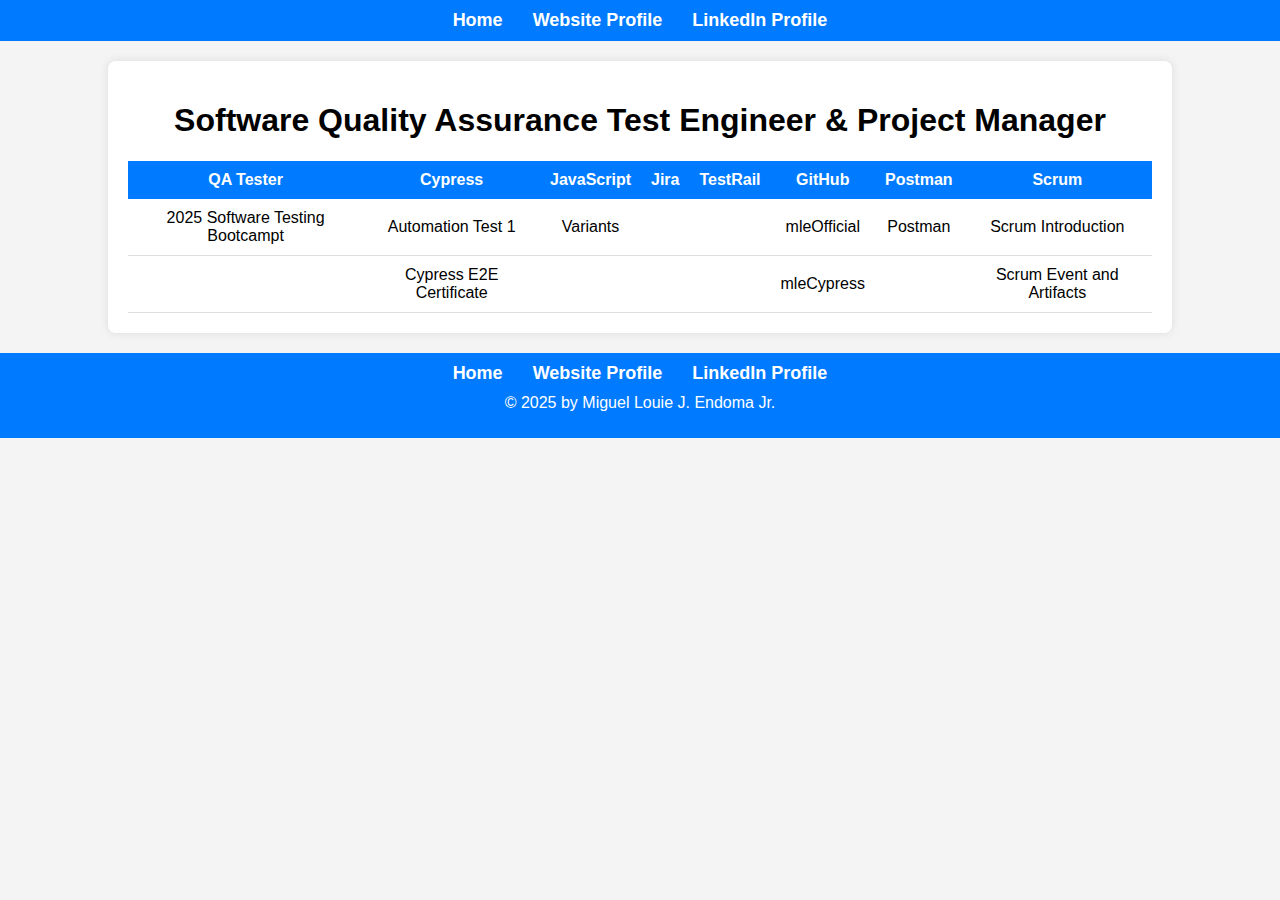
<file: index.html>
<!DOCTYPE html>
<html lang="en">
<head>
    <meta charset="UTF-8">
    <meta name="viewport" content="width=device-width, initial-scale=1.0">
    <title>Miguel Louie J. Endoma Jr.</title>
    <link rel="stylesheet" href="css/style.css">
</head>
<body>

    <header>
        <nav>
            <ul class="nav-menu">
                <li><a href="index.html">Home</a></li>
                <li><a href="https://mendoma.site/">Website Profile</a></li>
                <li><a href="https://www.linkedin.com/in/mendoma27/">LinkedIn Profile</a></li>
            </ul>
        </nav>
    </header>

    <div class="container">
        <h1>Software Quality Assurance Test Engineer & Project Manager</h1>
        <table>
            <thead>
                <tr>
                    <th>QA Tester</th>
                    <th>Cypress</th>
                    <th>JavaScript</th>
                    <th>Jira</th>
                    <th>TestRail</th>
                    <th>GitHub</th>
                    <th>Postman</th>
                    <th>Scrum</th>
  
                </tr>
            </thead>
            <tbody>
                <tr>
                    <td>2025 Software Testing Bootcampt</td>
                    <td><a href="https://github.com/mleCorp/mleCypress.git">Automation Test 1</a></td>
                    <td><a href="/mleOfficial/pages/jsVariants.html">Variants</a></td>
                    <td></td>
                    <td></td>
                    <td><a href="https://github.com/mleCorp/mleOfficial.git">mleOfficial</a></td>
                    <td><a href="https://www.postman.com/galactic-water-262398/workspace/mlepostman/collection/6598782-05a6b27e-5ea8-4602-a3e3-95d93df14474?action=share&creator=6598782&active-environment=6598782-c2695892-dfbc-4dff-a043-0b486e56c319">Postman</a></td>
                    <td>Scrum Introduction</td>
                </tr>
                <tr>
                    <td></td>
                    <td><a href="https://udemy-certificate.s3.amazonaws.com/image/UC-80fd1cbc-e6d4-4211-8ff7-c79b7e8b2ab1.jpg">Cypress E2E Certificate</a></td>
                    <td></td>
                    <td></td>
                    <td></td>
                    <td><a href="https://github.com/mleCorp/mleCypress.git">mleCypress</a></td>
                    <td></td>
                    <td>Scrum Event and Artifacts</td>
                </tr>
            </tbody>
        </table>
     
    </div>

    <footer>
        <nav>
            <ul class="nav-menu">
                <li><a href="index.html">Home</a></li>
                <li><a href="https://mendoma.site/">Website Profile</a></li>
                <li><a href="https://www.linkedin.com/in/mendoma27/">LinkedIn Profile</a></li>
            </ul>
        </nav>
        <p>&copy; 2025 by <a class="aProfile" href="https://www.linkedin.com/in/mendoma27/">Miguel Louie J. Endoma Jr.</a></p>
    </footer>


</body>
</html>
</file>
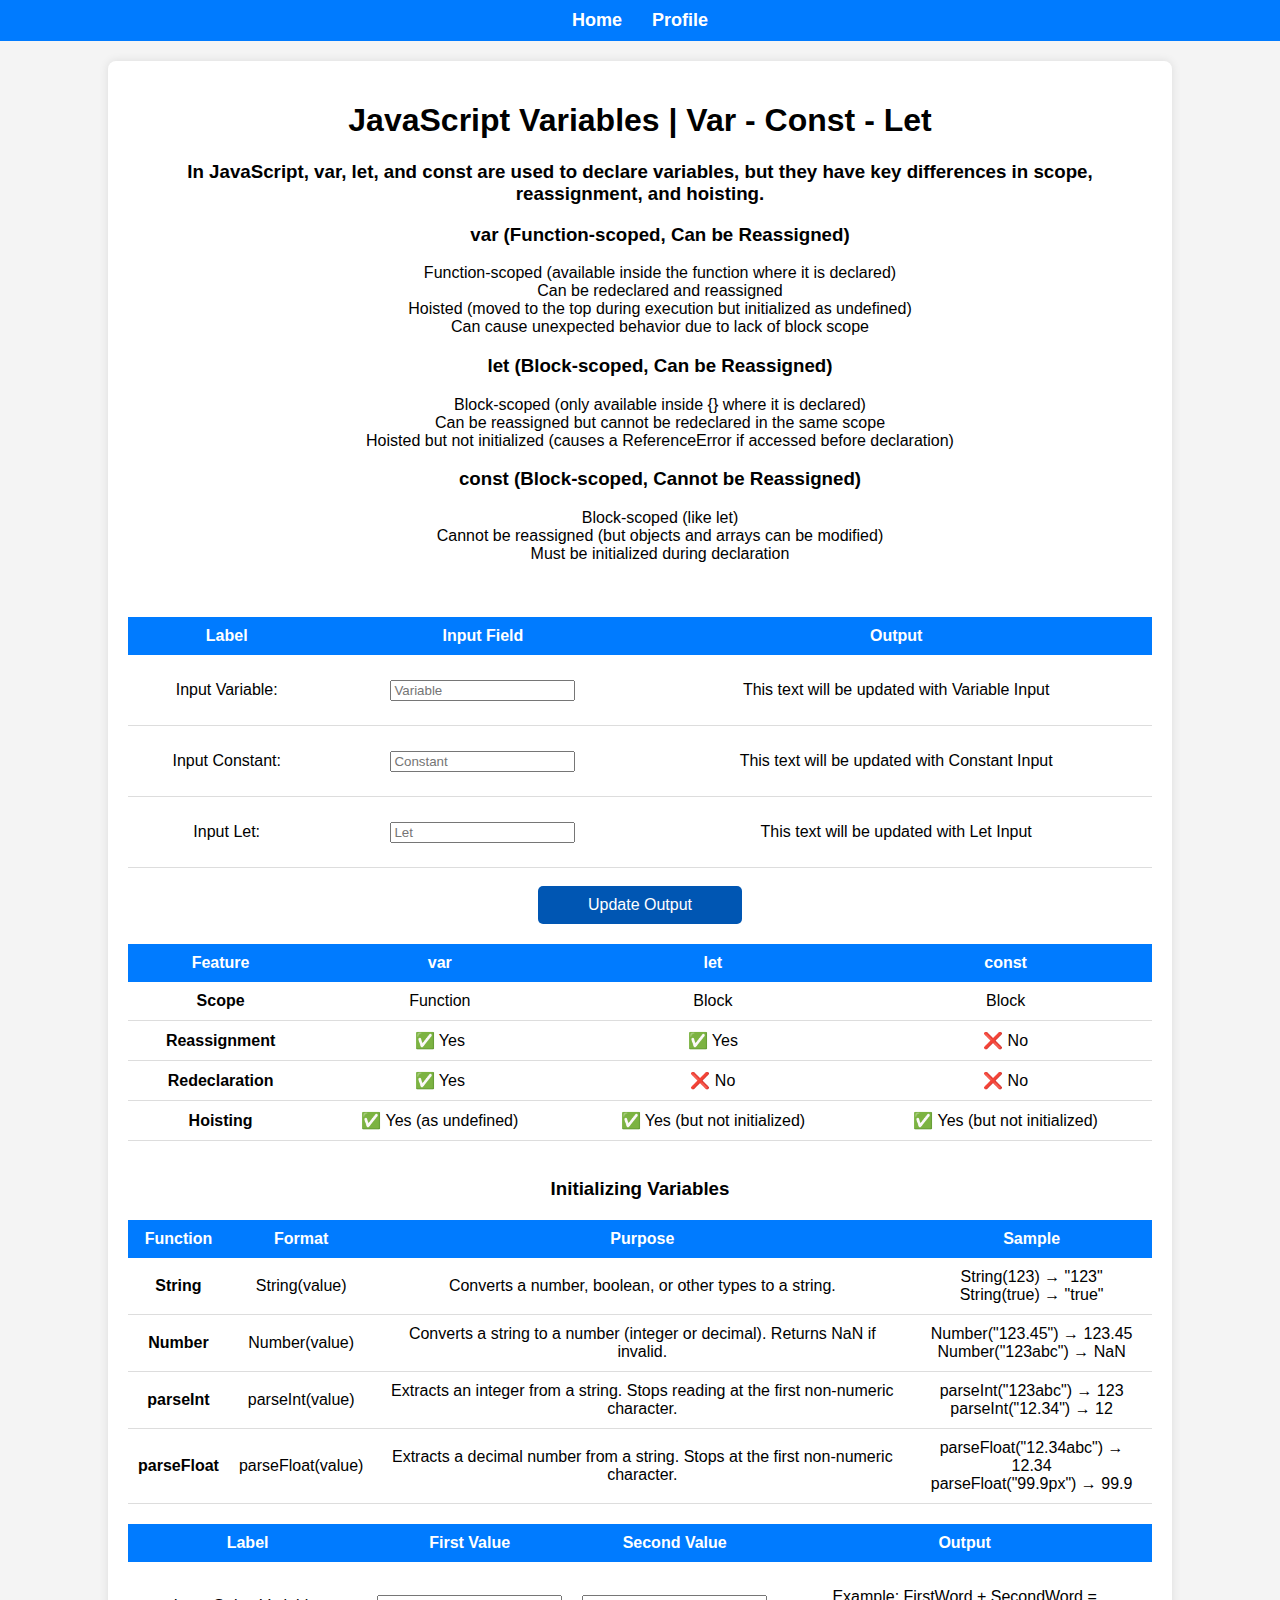
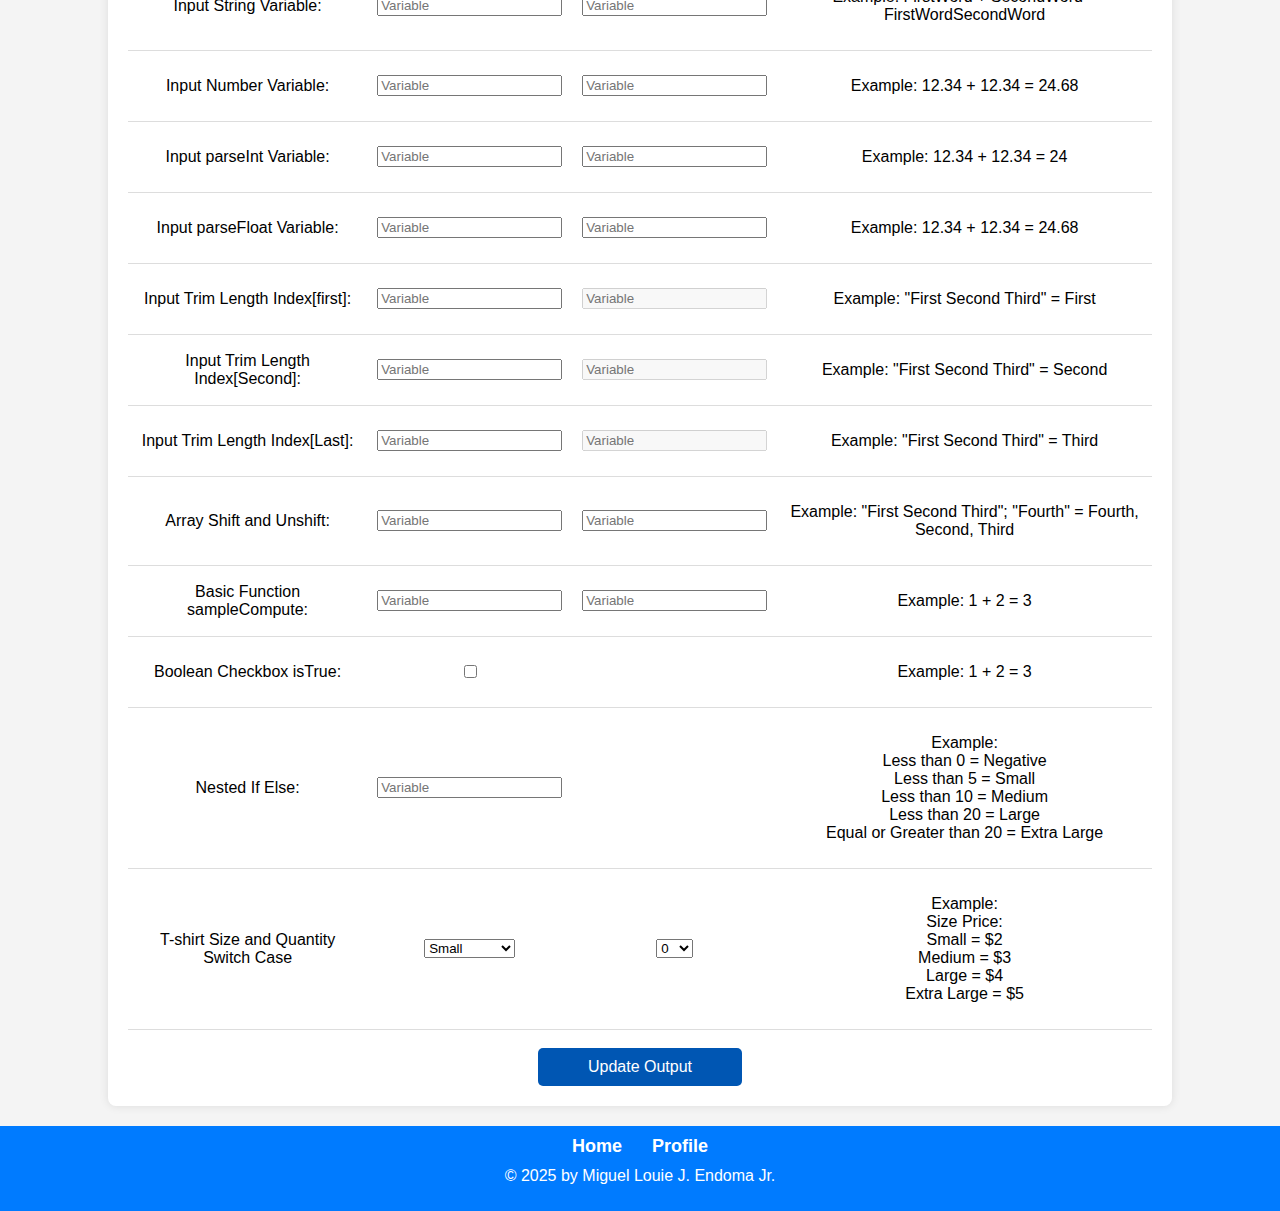
<file: pages/jsVariants.html>
<!DOCTYPE html>
<html lang="en">
<head>
    <meta charset="UTF-8">
    <meta name="viewport" content="width=device-width, initial-scale=1.0">
    <title>MLE | JavaScript Variables</title>
    <link rel="stylesheet" href="../css/style.css">
</head>
<body>

    <header>
        <nav>
            <ul class="nav-menu">
                <li><a href="index.html">Home</a></li>
                <li><a href="https://www.linkedin.com/in/mendoma27/">Profile</a></li>
            </ul>
        </nav>
    </header>

    <div class="container">
        <h1>JavaScript Variables | Var - Const - Let</h1>
        <h3>In JavaScript, var, let, and const are used to declare variables, but they have key differences in scope, reassignment, and hoisting.</h3>

        <ul>
            <h3>var (Function-scoped, Can be Reassigned)</h3>
            <li>Function-scoped (available inside the function where it is declared)</li>
            <li>Can be redeclared and reassigned</li>
            <li>Hoisted (moved to the top during execution but initialized as undefined)</li>
            <li>Can cause unexpected behavior due to lack of block scope</li>

            <h3>let (Block-scoped, Can be Reassigned)</h3>
            <li>Block-scoped (only available inside {} where it is declared)</li>
            <li>Can be reassigned but cannot be redeclared in the same scope</li>
            <li>Hoisted but not initialized (causes a ReferenceError if accessed before declaration)</li>

            <h3>const (Block-scoped, Cannot be Reassigned)</h3>
            <li>Block-scoped (like let)</li>
            <li>Cannot be reassigned (but objects and arrays can be modified)</li>
            <li>Must be initialized during declaration</li>
        </ul>
        <br>

        <table>
            <thead>
                <tr>
                    <th>Label</th>
                    <th>Input Field</th>
                    <th>Output</th>
                </tr>
            </thead>
            <tbody>
                <tr>
                    <td>Input Variable:</td>
                    <td><input type="text" id="inputVar" placeholder="Variable"></td>
                    <td><p id="outputVar">This text will be updated with Variable Input</p></td>
                </tr>
                <tr>
                    <td>Input Constant:</td>
                    <td><input type="text" id="inputConst" placeholder="Constant"></td>
                    <td><p id="outputConst">This text will be updated with Constant Input</p></td>
                </tr>
                <tr>
                    <td>Input Let:</td>
                    <td><input type="text" id="inputLet" placeholder="Let"></td>
                    <td><p id="outputLet">This text will be updated with Let Input</p></td>
                </tr>
            </tbody>
        </table>
        <br>
        <button id="updateBtn">Update Output</button>
        <br>

        <table>
            <thead>
                <tr>
                    <th>Feature</th>
                    <th>var</th>
                    <th>let</th>
                    <th>const</th>
                </tr>
            </thead>
            <tbody>
                <tr>
                    <td><strong>Scope</strong></td>
                    <td>Function</td>
                    <td>Block</td>
                    <td>Block</td>
                </tr>
                <tr>
                    <td><strong>Reassignment</strong></td>
                    <td>✅ Yes</td>
                    <td>✅ Yes</td>
                    <td>❌ No</td>
                </tr>
                <tr>
                    <td><strong>Redeclaration</strong></td>
                    <td>✅ Yes</td>
                    <td>❌ No</td>
                    <td>❌ No</td>
                </tr>
                <tr>
                    <td><strong>Hoisting</strong></td>
                    <td>✅ Yes (as undefined)</td>
                    <td>✅ Yes (but not initialized)</td>
                    <td>✅ Yes (but not initialized)</td>
                </tr>
            </tbody>
        </table>

        <div>
            <br>
            <h3>Initializing Variables</h3>

            <table>
                <thead>
                    <tr>
                        <th>Function</th>
                        <th>Format</th>
                        <th>Purpose</th>
                        <th>Sample</th>
                  
                    </tr>
                </thead>
                <tbody>
                    <tr>
                        <td><strong>String</strong></td>
                        <td>String(value)</td>
                        <td>Converts a number, boolean, or other types to a string.</td>
                        <td>String(123) → "123" <br>
                            String(true) → "true"</td>
                    </tr>
                    <tr>
                        <td><strong>Number</strong></td>
                        <td>Number(value)</td>
                        <td>Converts a string to a number (integer or decimal). Returns NaN if invalid.</td>
                        <td>Number("123.45") → 123.45 <br>
                            Number("123abc") → NaN</td>
                    </tr>
                    <tr>
                        <td><strong>parseInt</strong></td>
                        <td>parseInt(value)</td>
                        <td>Extracts an integer from a string. Stops reading at the first non-numeric character.</td>
                        <td>parseInt("123abc") → 123<br>
                            parseInt("12.34") → 12</td>
                    </tr>
                    <tr>
                        <td><strong>parseFloat</strong></td>
                        <td>parseFloat(value)</td>
                        <td>Extracts a decimal number from a string. Stops at the first non-numeric character.</td>
                        <td>parseFloat("12.34abc") → 12.34<br>
                            parseFloat("99.9px") → 99.9</td>
                    </tr>
                </tbody>
            </table>

        <table>
            <thead>
                <tr>
                    <th>Label</th>
                    <th>First Value</th>
                    <th>Second Value</th>
                    <th>Output</th>
                </tr>
            </thead>
            <tbody>
                <tr>
                    <td>Input String Variable:</td>
                    <td><input type="text" id="inputVarA1" placeholder="Variable"></td>
                    <td><input type="text" id="inputVarA2" placeholder="Variable"></td>
                    <td><p id="outputVarA">Example: FirstWord + SecondWord = FirstWordSecondWord</p></td>
                </tr>
                <tr>
                    <td>Input Number Variable:</td>
                    <td><input type="text" id="inputVarB1" placeholder="Variable"></td>
                    <td><input type="text" id="inputVarB2" placeholder="Variable"></td>
                    <td><p id="outputVarB">Example: 12.34 + 12.34 = 24.68</p></td>
                </tr>
                <tr>
                    <td>Input parseInt Variable:</td>
                    <td><input type="text" id="inputVarC1" placeholder="Variable"></td>
                    <td><input type="text" id="inputVarC2" placeholder="Variable"></td>
                    <td><p id="outputVarC">Example: 12.34 + 12.34 = 24</p></td>
                </tr>
                <tr>
                    <td>Input parseFloat Variable:</td>
                    <td><input type="text" id="inputVarD1" placeholder="Variable"></td>
                    <td><input type="text" id="inputVarD2" placeholder="Variable"></td>
                    <td><p id="outputVarD">Example: 12.34 + 12.34 = 24.68</p></td>
                </tr>
                <tr>
                    <td>Input Trim Length Index[first]:</td>
                    <td><input type="text" id="inputVarE1" placeholder="Variable"></td>
                    <td><input type="text" id="inputVarE2" placeholder="Variable" disabled></td>
                    <td><p id="outputVarE">Example: "First Second Third" = First</p></td>
                </tr>
                <tr>
                    <td>Input Trim Length Index[Second]:</td>
                    <td><input type="text" id="inputVarF1" placeholder="Variable"></td>
                    <td><input type="text" id="inputVarF2" placeholder="Variable" disabled></td>
                    <td><p id="outputVarF">Example: "First Second Third" = Second</p></td>
                </tr>
                <tr>
                    <td>Input Trim Length Index[Last]:</td>
                    <td><input type="text" id="inputVarG1" placeholder="Variable"></td>
                    <td><input type="text" id="inputVarG2" placeholder="Variable" disabled></td>
                    <td><p id="outputVarG">Example: "First Second Third" = Third</p></td>
                </tr>
                <tr>
                    <td>Array Shift and Unshift:</td>
                    <td><input type="text" id="inputVarH1" placeholder="Variable"></td>
                    <td><input type="text" id="inputVarH2" placeholder="Variable" ></td>
                    <td><p id="outputVarH">Example: "First Second Third"; "Fourth" = Fourth, Second, Third</p></td>
                </tr>
                <tr>
                    <td>Basic Function sampleCompute:</td>
                    <td><input type="text" id="inputVarI1" placeholder="Variable"></td>
                    <td><input type="text" id="inputVarI2" placeholder="Variable" ></td>
                    <td><p id="outputVarI">Example: 1 + 2 = 3</p></td>
                </tr>
                <tr>
                    <td>Boolean Checkbox isTrue:</td>
                    <td><input type="checkbox" id="checkboxJ"></td>
                    <td></td>
                    <td><p id="outputVarJ">Example: 1 + 2 = 3</p></td>
                </tr>
                <tr>
                    <td>Nested If Else:</td>
                    <td><input type="text" id="inputVarK1" placeholder="Variable"></td>
                    <td></td>
                    <td><p id="outputVarK">Example: <br>
                        Less than 0 = Negative<br>
                        Less than 5 = Small<br>
                        Less than 10 = Medium<br>
                        Less than 20 = Large<br>
                        Equal or Greater than 20 = Extra Large<br>
                        
                    </p></td>
                </tr>
                <tr>
                    <td>T-shirt Size and Quantity Switch Case</td>
                    <td>
                        <select id="sizeDropdown">
                        <option value="Small">Small</option>
                        <option value="Medium">Medium</option>
                        <option value="Large">Large</option>
                        <option value="Extra Large">Extra Large</option>
                        </select>
                    </td>
                    <td>
                        <select id="shirtQuantity">
                            <option value="0">0</option>
                            <option value="5">5</option>
                            <option value="10">10</option>
                            <option value="15">15</option>
                            <option value="20">20</option>
                        </select>
                    </td>
                    <td><p id="outputVarL">Example: <br>
                        Size Price:<br>
                        Small = $2<br>
                        Medium = $3<br>
                        Large = $4<br>
                        Extra Large = $5<br>      
                    </p></td>
                </tr>
            </tbody>
        </table>
        <br>
        <button id="updateBtn2">Update Output</button>
        <br>
        </div>
    </div>

    <footer>
        <nav>
            <ul class="nav-menu">
                <li><a href="index.html">Home</a></li>
                <li><a href="profile.html">Profile</a></li>
            </ul>
        </nav>
        <p>&copy; 2025 by <a class="aProfile" href="https://www.linkedin.com/in/mendoma27/">Miguel Louie J. Endoma Jr.</a></p>
    </footer>

    <script src="../src/jsVariants.js"></script>
</body>
</html>
</file>
<file: css/style.css>
body {
    font-family: Arial, sans-serif;
    background-color: #f4f4f4;
    margin: 0;
    padding: 0;
    text-align: center;
}

.container {
    background: white;
    padding: 20px;
    margin: 20px auto;
    border-radius: 8px;
    box-shadow: 0px 0px 10px rgba(0, 0, 0, 0.1);
    width: 80%;
}

header, footer {
    background: #007bff;
    padding: 10px 0;
    text-align: center;
}

.nav-menu {
    list-style: none;
    padding: 0;
    margin: 0;
    display: flex;
    justify-content: center;
}

.nav-menu li {
    display: inline;
    margin: 0 15px;
}

.nav-menu a {
    color: white;
    text-decoration: none;
    font-size: 18px;
    font-weight: bold;
}

.nav-menu a:hover {
    text-decoration: none;
}

table {
    width: 100%;
    border-collapse: collapse;
    margin-top: 20px;
    background: white;
}

th {
    background: #007bff;
    color: white;
    padding: 10px;
}

td {
    padding: 10px;
    border-bottom: 1px solid #ddd;
    text-align: center;
}

footer p {
    color: white;
    margin-top: 10px;
}

button {
    background-color: #0056b3;
    color: white;
    padding: 10px;
    border: none;
    width: 20%;
    border-radius: 5px;
    font-size: 16px;
    cursor: pointer;
    transition: background 0.3s ease;
}

button:hover {
    background-color: #0056b3;
}

ul {
    list-style: none;
}

a {
    color: white;
    text-decoration: none;
}
table a {
    color: inherit;
}

a:hover {
    text-decoration: none;
    color: #6c757d;
}
</file>
